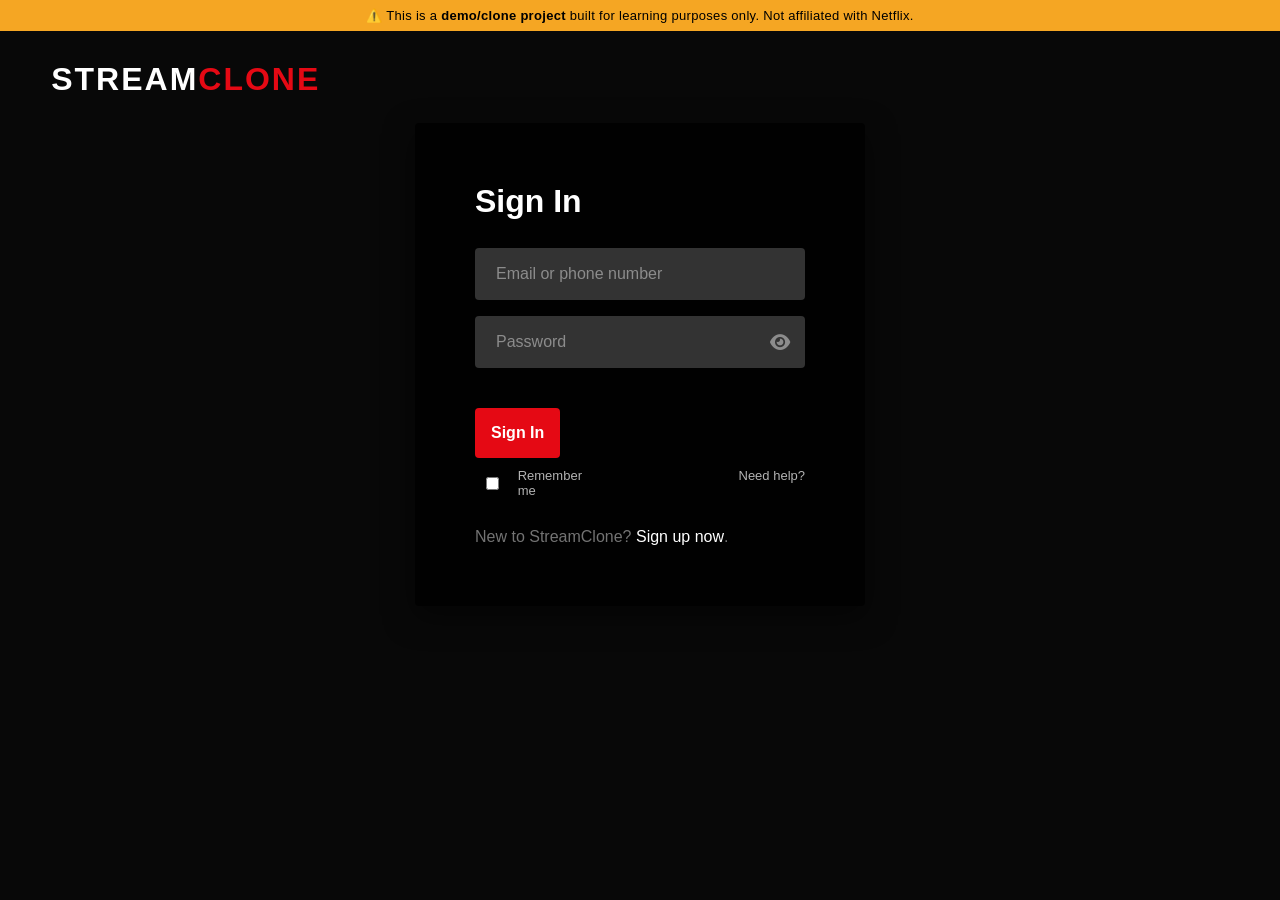
<file: index.html>
<!DOCTYPE html>
<html lang="en">

<head>
    <meta charset="UTF-8">
    <meta name="viewport" content="width=device-width, initial-scale=1.0">
    <title>StreamClone - Demo Project (Login)</title>
    <link rel="stylesheet" href="style.css">
    <link rel="stylesheet" href="https://cdnjs.cloudflare.com/ajax/libs/font-awesome/6.0.0/css/all.min.css">
</head>

<body>
    <div class="demo-banner">⚠️ This is a <strong>demo/clone project</strong> built for learning purposes only. Not
        affiliated with Netflix.</div>
    <div class="login-container">
        <header class="login-header">
            <div class="logo-text">STREAM<span style="color:#e50914;">CLONE</span></div>
        </header>

        <main class="login-form-wrapper">
            <h1>Sign In</h1>
            <form id="loginForm">
                <div class="input-container">
                    <input type="email" id="email" placeholder="Email or phone number" required autocomplete="email">
                </div>
                <div class="input-container">
                    <input type="password" id="password" placeholder="Password" required
                        autocomplete="current-password">
                    <i class="fa-solid fa-eye password-toggle" id="togglePassword"></i>
                </div>
                <button type="submit" class="login-btn">Sign In</button>
                <div class="form-help">
                    <div class="remember-me">
                        <input type="checkbox" id="rememberMe">
                        <label for="rememberMe">Remember me</label>
                    </div>
                    <a href="#">Need help?</a>
                </div>
                <div class="login-signup-now">
                    New to StreamClone? <a href="register.html">Sign up now</a>.
                </div>
            </form>
        </main>
    </div>

    <script src="script.js" type="module"></script>
</body>

</html>
</file>
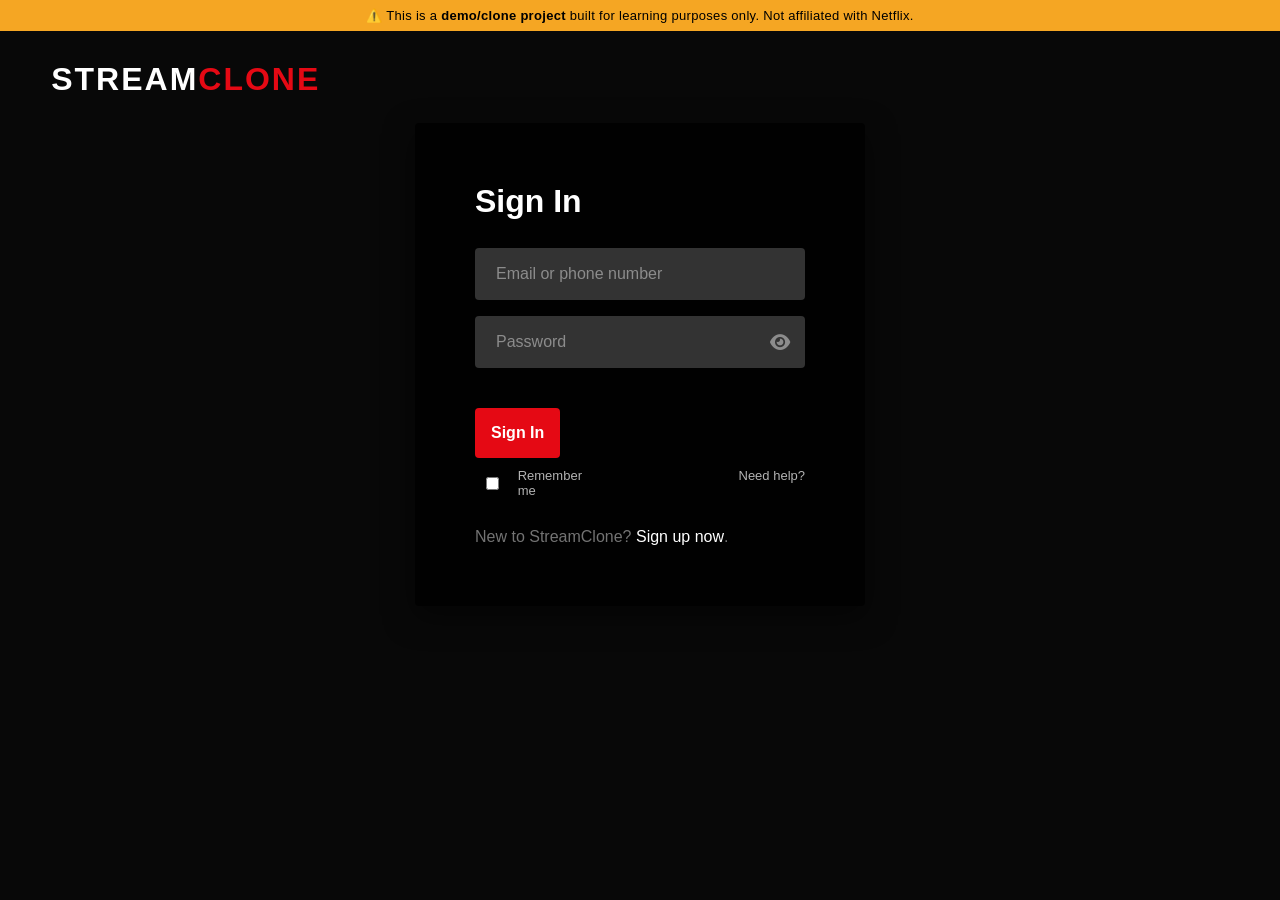
<file: home.html>
<!DOCTYPE html>
<html lang="en">

<head>
    <meta charset="UTF-8">
    <meta name="viewport" content="width=device-width, initial-scale=1.0">
    <title>StreamClone - Demo Project (Browse)</title>
    <link rel="stylesheet" href="style.css">
    <link rel="stylesheet" href="https://cdnjs.cloudflare.com/ajax/libs/font-awesome/6.0.0/css/all.min.css">
</head>

<body id="homeBody">
    <div class="demo-banner">⚠️ This is a <strong>demo/clone project</strong> built for learning purposes only. Not
        affiliated with Netflix.</div>
    <nav class="navbar" id="navbar">
        <div class="nav-left">
            <div class="logo-text" style="font-size:1.6rem;">STREAM<span style="color:#e50914;">CLONE</span></div>
        </div>
        <div class="nav-right">
            <div class="search-container">
                <input type="text" placeholder="Search movies..." class="search-bar" id="searchBar">
            </div>
            <span id="userName" style="margin-right: 15px; font-weight: 500;"></span>
            <button id="logoutBtn" class="logout-btn">Logout</button>
            <img src="https://upload.wikimedia.org/wikipedia/commons/0/0b/Netflix-avatar.png" alt="Profile"
                class="profile-icon">
        </div>
    </nav>

    <header class="hero" id="hero">
        <div class="hero-overlay"></div>
        <div class="hero-content">
            <h1 class="hero-title" id="heroTitle">Movie Title</h1>
            <p class="hero-description" id="heroDesc">Loading description...</p>
            <div class="hero-buttons">
                <button class="btn-primary">Play</button>
                <button class="btn-secondary">More Info</button>
            </div>
        </div>
    </header>

    <main class="content">
        <section class="row">
            <h2 class="row-title">Trending Now</h2>
            <div class="movies-container" id="trendingMovies">
                <!-- Movie cards will be injected here -->
            </div>
        </section>

        <section class="row">
            <h2 class="row-title">Top Rated</h2>
            <div class="movies-container" id="topRatedMovies">
                <!-- Movie cards will be injected here -->
            </div>
        </section>

        <section class="row">
            <h2 class="row-title">Action Movies</h2>
            <div class="movies-container" id="actionMovies">
                <!-- Movie cards will be injected here -->
            </div>
        </section>

        <section class="row">
            <h2 class="row-title">Comedy Movies</h2>
            <div class="movies-container" id="comedyMovies">
                <!-- Movie cards will be injected here -->
            </div>
        </section>

        <section class="promo-banner">
            <div class="promo-content">
                <h2>Want more?</h2>
                <p>Register now to save your favorites and get personalized recommendations.</p>
                <a href="register.html" class="btn-primary"
                    style="display:inline-block; margin-top:15px; text-decoration:none;">Join StreamClone Now</a>
            </div>
        </section>
    </main>

    <script src="script.js" type="module"></script>
</body>

</html>
</file>
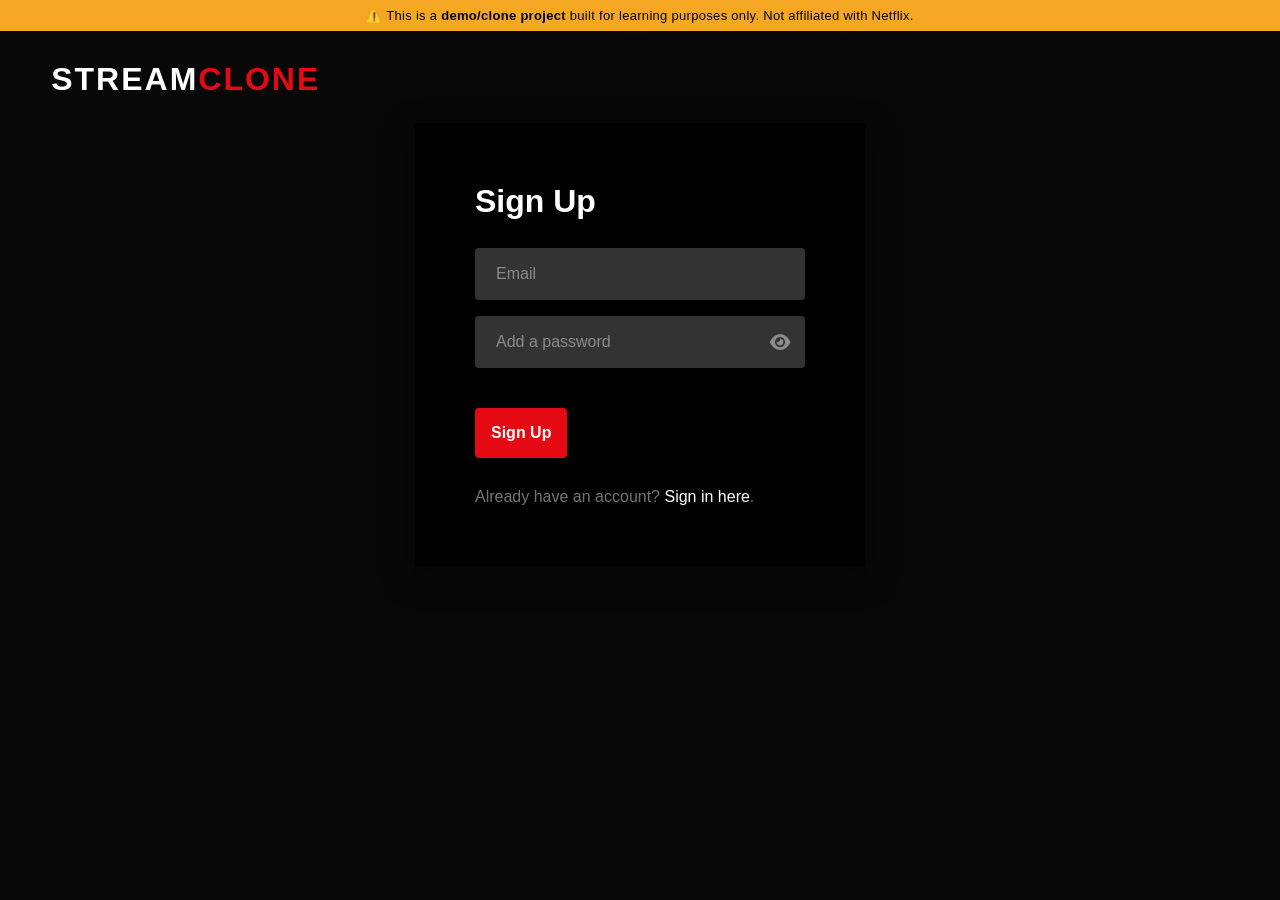
<file: register.html>
<!DOCTYPE html>
<html lang="en">

<head>
    <meta charset="UTF-8">
    <meta name="viewport" content="width=device-width, initial-scale=1.0">
    <title>StreamClone - Demo Project (Register)</title>
    <link rel="stylesheet" href="style.css">
    <link rel="stylesheet" href="https://cdnjs.cloudflare.com/ajax/libs/font-awesome/6.0.0/css/all.min.css">
</head>

<body>
    <div class="demo-banner">⚠️ This is a <strong>demo/clone project</strong> built for learning purposes only. Not
        affiliated with Netflix.</div>
    <div class="login-container">
        <header class="login-header">
            <div class="logo-text">STREAM<span style="color:#e50914;">CLONE</span></div>
        </header>

        <main class="login-form-wrapper">
            <h1>Sign Up</h1>
            <form id="registerForm">
                <div class="input-container">
                    <input type="email" id="regEmail" placeholder="Email" required autocomplete="email">
                </div>
                <div class="input-container">
                    <input type="password" id="regPassword" placeholder="Add a password" required
                        autocomplete="new-password">
                    <i class="fa-solid fa-eye password-toggle" id="togglePassword"></i>
                </div>
                <button type="submit" class="login-btn">Sign Up</button>
                <div class="login-signup-now">
                    Already have an account? <a href="login.html">Sign in here</a>.
                </div>
            </form>
        </main>
    </div>

    <script src="script.js" type="module"></script>
</body>

</html>
</file>
<file: style.css>
:root {
    --netflix-red: #E50914;
    --netflix-black: #141414;
    --netflix-gray: #333;
    --netflix-white: #FFFFFF;
    --netflix-dark-gray: #181818;
    /* Darker for better contrast */
    --transition: all 0.4s cubic-bezier(0.25, 1, 0.5, 1);
    --glass-bg: rgba(0, 0, 0, 0.85);
    /* Slightly more opaque */
    --card-width: 180px;
    --card-aspect: 2/3;
}

* {
    margin: 0;
    padding: 0;
    box-sizing: border-box;
    font-family: 'Inter', 'Roboto', 'Outfit', Helvetica, Arial, sans-serif;
}

body {
    background-color: var(--netflix-black);
    color: var(--netflix-white);
    overflow-x: hidden;
}

/* Demo Project Disclaimer Banner */
.demo-banner {
    position: fixed;
    top: 0;
    left: 0;
    width: 100%;
    background: #f5a623;
    color: #000;
    text-align: center;
    padding: 8px 16px;
    font-size: 13px;
    z-index: 9999;
    font-weight: 500;
    letter-spacing: 0.3px;
}

/* Text Logo */
.logo-text {
    font-size: 2rem;
    font-weight: 900;
    letter-spacing: 2px;
    color: #ffffff;
    cursor: pointer;
    user-select: none;
}

/* Scrollbar Styling */
::-webkit-scrollbar {
    width: 8px;
    height: 8px;
}

::-webkit-scrollbar-track {
    background: var(--netflix-black);
}

::-webkit-scrollbar-thumb {
    background: var(--netflix-gray);
    border-radius: 10px;
}

::-webkit-scrollbar-thumb:hover {
    background: var(--netflix-red);
}

/* Login Page Styles */
.login-container {
    min-height: 100vh;
    width: 100vw;
    padding-top: 36px;
    /* offset for demo banner */
    background: linear-gradient(rgba(0, 0, 0, 0.6), rgba(0, 0, 0, 0.6)), url('https://assets.nflxext.com/ffe/siteui/vlv3/5e13e842-8c94-436e-8215-a74421b5be9d/5f0f3e3a-5900-4828-86d1-4191d8479e0a/IN-en-20230508-popsignuptwoweeks-perspective_alpha_website_large.jpg');
    background-size: cover;
    background-position: center;
    background-attachment: fixed;
    display: flex;
    flex-direction: column;
    align-items: center;
}

.login-header {
    width: 100%;
    padding: 25px 4%;
    display: flex;
    justify-content: flex-start;
}

.logo {
    width: 160px;
    height: auto;
    cursor: pointer;
}

.login-form-wrapper {
    background-color: var(--glass-bg);
    padding: 60px;
    border-radius: 4px;
    width: 100%;
    max-width: 450px;
    display: flex;
    flex-direction: column;
    box-shadow: 0 10px 30px rgba(0, 0, 0, 0.5);
}

.login-form-wrapper h1 {
    margin-bottom: 28px;
    font-size: 32px;
    font-weight: 700;
}

.input-container {
    position: relative;
    margin-bottom: 16px;
}

.login-form-wrapper input {
    width: 100%;
    padding: 16px 20px;
    padding-right: 50px;
    /* Space for icon */
    border-radius: 4px;
    border: 1px solid transparent;
    background-color: var(--netflix-gray);
    color: white;
    font-size: 16px;
    outline: none;
    transition: background-color 0.2s;
}

.login-form-wrapper input::placeholder {
    color: #8c8c8c;
    opacity: 1;
}

.login-form-wrapper input:focus {
    background-color: #454545;
    border-bottom: 2px solid var(--netflix-red);
}

.password-toggle {
    position: absolute;
    right: 15px;
    top: 50%;
    transform: translateY(-50%);
    color: #8c8c8c;
    cursor: pointer;
    font-size: 18px;
    /* Increased for visibility */
    transition: color 0.2s;
    z-index: 10;
}

.password-toggle:hover {
    color: white;
}

.login-btn {
    background-color: var(--netflix-red);
    color: white;
    padding: 16px;
    border: none;
    border-radius: 4px;
    font-size: 16px;
    font-weight: 700;
    margin-top: 24px;
    cursor: pointer;
    transition: background-color 0.2s;
}

.login-btn:hover {
    background-color: #c11119;
}

.form-help {
    display: flex;
    justify-content: space-between;
    margin-top: 10px;
    color: #b3b3b3;
    font-size: 13px;
}

.remember-me {
    display: flex;
    align-items: center;
    gap: 8px;
}

.form-help a {
    color: #b3b3b3;
    text-decoration: none;
}

.form-help a:hover {
    text-decoration: underline;
}

.login-signup-now {
    margin-top: 30px;
    color: #737373;
    font-size: 16px;
}

.login-signup-now a {
    color: white;
    text-decoration: none;
    font-weight: 500;
}

.login-signup-now a:hover {
    text-decoration: underline;
}

/* Home Page Styles */
.navbar {
    position: fixed;
    top: 0;
    width: 100%;
    padding: 20px 4%;
    display: flex;
    justify-content: space-between;
    align-items: center;
    z-index: 1000;
    background: linear-gradient(to bottom, rgba(0, 0, 0, 0.8) 0%, transparent 100%);
    transition: var(--transition);
}

.navbar.scrolled {
    background-color: var(--netflix-black);
    height: 70px;
}

.nav-left {
    display: flex;
    align-items: center;
    gap: 20px;
}

.nav-right {
    display: flex;
    align-items: center;
    gap: 20px;
}

.search-container {
    position: relative;
    display: flex;
    align-items: center;
}

.search-bar {
    background: rgba(0, 0, 0, 0.5);
    border: 1px solid white;
    padding: 8px 12px;
    color: white;
    outline: none;
    width: 200px;
    /* Fixed for easier use or expandable */
    border-radius: 4px;
    font-size: 14px;
}

.profile-icon {
    width: 32px;
    height: 32px;
    border-radius: 4px;
    cursor: pointer;
}

.logout-btn {
    background: transparent;
    color: white;
    border: 1px solid white;
    padding: 5px 12px;
    border-radius: 4px;
    cursor: pointer;
    font-size: 13px;
    transition: 0.2s;
}

.logout-btn:hover {
    background: white;
    color: black;
}

/* Hero Section */
.hero {
    position: relative;
    height: 85vh;
    width: 100%;
    background-size: cover;
    background-position: center;
    display: flex;
    flex-direction: column;
    justify-content: center;
    padding: 0 4%;
    margin-bottom: 20px;
}

.hero-overlay {
    position: absolute;
    top: 0;
    left: 0;
    width: 100%;
    height: 100%;
    background: linear-gradient(to top, var(--netflix-black) 0%, transparent 40%, rgba(0, 0, 0, 0.4) 100%);
}

.hero-content {
    position: relative;
    z-index: 1;
    max-width: 600px;
    animation: fadeIn 1s ease-out;
}

@keyframes fadeIn {
    from {
        opacity: 0;
        transform: translateY(20px);
    }

    to {
        opacity: 1;
        transform: translateY(0);
    }
}

.hero-title {
    font-size: clamp(32px, 5vw, 64px);
    font-weight: 800;
    margin-bottom: 20px;
    text-shadow: 2px 2px 10px rgba(0, 0, 0, 0.8);
}

.hero-description {
    font-size: 18px;
    margin-bottom: 24px;
    line-height: 1.4;
    text-shadow: 1px 1px 5px rgba(0, 0, 0, 0.8);
}

.hero-buttons {
    display: flex;
    gap: 12px;
}

.btn-primary {
    background-color: white;
    color: black;
    padding: 10px 28px;
    border: none;
    border-radius: 4px;
    font-size: 18px;
    font-weight: 700;
    cursor: pointer;
    display: flex;
    align-items: center;
    gap: 10px;
    transition: opacity 0.2s;
}

.btn-secondary {
    background-color: rgba(109, 109, 110, 0.7);
    color: white;
    padding: 10px 28px;
    border: none;
    border-radius: 4px;
    font-size: 18px;
    font-weight: 700;
    cursor: pointer;
    display: flex;
    align-items: center;
    gap: 10px;
    transition: background-color 0.2s;
}

.btn-primary:hover {
    opacity: 0.8;
}

.btn-secondary:hover {
    background-color: rgba(109, 109, 110, 0.4);
}

/* Movie Rows */
.row {
    margin-left: 4%;
    margin-bottom: 40px;
}

.row-title {
    font-size: 20px;
    font-weight: 700;
    margin-bottom: 15px;
}

.movies-container {
    display: flex;
    overflow-x: scroll;
    overflow-y: hidden;
    padding: 10px 0;
    gap: 12px;
    scrollbar-width: none;
}

.movies-container::-webkit-scrollbar {
    display: none;
}

.row-error {
    width: fit-content;
    padding: 20px;
    color: #888;
}

.movie-card {
    flex: 0 0 auto;
    width: var(--card-width);
    aspect-ratio: var(--card-aspect);
    position: relative;
    border-radius: 4px;
    overflow: hidden;
    cursor: pointer;
    transition: transform 0.4s ease;
}

.movie-card:hover {
    transform: scale(1.05);
    z-index: 10;
}

.movie-poster {
    width: 100%;
    height: 100%;
    object-fit: cover;
}

.movie-info {
    position: absolute;
    bottom: 0;
    left: 0;
    width: 100%;
    padding: 10px;
    background: linear-gradient(to top, rgba(0, 0, 0, 0.9) 0%, transparent 100%);
    opacity: 0;
    transition: opacity 0.3s ease;
}

.movie-card:hover .movie-info {
    opacity: 1;
}

.movie-title {
    font-size: 14px;
    font-weight: 700;
    margin-bottom: 5px;
    white-space: nowrap;
    overflow: hidden;
    text-overflow: ellipsis;
}

.movie-meta {
    display: flex;
    justify-content: space-between;
    font-size: 12px;
    color: #46d369;
}

/* Promo Banner */
.promo-banner {
    margin: 60px 4%;
    padding: 60px 40px;
    background: linear-gradient(135deg, var(--netflix-red), #800);
    border-radius: 8px;
    text-align: center;
}

.promo-content h2 {
    font-size: 32px;
    margin-bottom: 12px;
}

.promo-content p {
    font-size: 18px;
    margin-bottom: 20px;
    opacity: 0.9;
}

/* Responsive */
@media (max-width: 768px) {
    .login-form-wrapper {
        padding: 40px 20px;
    }

    .hero {
        height: 70vh;
    }

    .hero-title {
        font-size: 36px;
    }

    .logo {
        width: 120px;
    }
}
</file>
